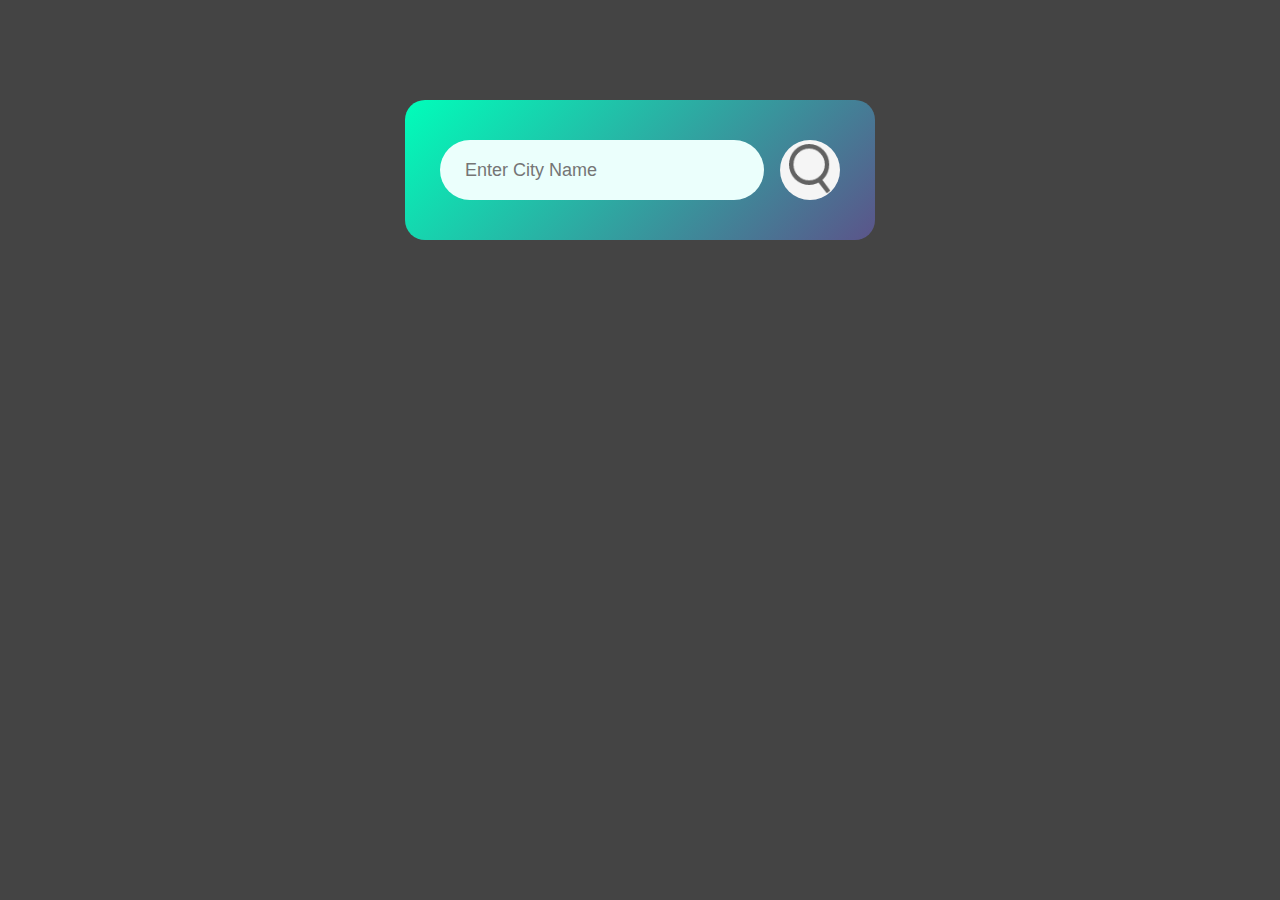
<file: new weather/index.html>
<!DOCTYPE html>
<html>

<head>
    <title>Weather Forecast</title>
    <link rel="stylesheet" href="style.css">
</head>
<body>
    <div class="card">
        <div class="search">
            <input type="text" placeholder="Enter City Name">
            <button><img src="search.png" class="f"></button>
        </div>
        <div class="weather">
            <img src="rain.png" class="icon">
            <h1 class="temp">22 c</h1>
            <h2 class="city">New York</h2>
            <div class="details">
                <div class="col">
                    <img src="humidity.png">
                    <div>
                        <p class="humidity">50%</p>
                        <p>Humidity</p>
                    </div>
                </div>
                <div class="col">
                    <img src="wind.png">
                    <div>
                        <p class="wind">15 km/h</p>
                        <p>Wind Speed</p>
                    </div>
                </div>
            </div>
        </div>
    </div>
    <script>
        const apikey="b0051b9518ea02345c14c0726d9bd50c";
        const apiurl="https://api.openweathermap.org/data/2.5/weather?&units=metric&q=";
        const searchBox = document.querySelector(".search input");
        const searchBtn = document.querySelector(".search button");
        const weathericon=document.querySelector(".icon");
        async function check(city){
            const response=await fetch(apiurl + city + `&appid=${apikey}`);
            var data=await response.json();
            console.log(data);
            document.querySelector(".city").innerHTML=data.name;
            document.querySelector(".temp").innerHTML=Math.round(data.main.temp)+"°c";
            document.querySelector(".humidity").innerHTML=data.main.humidity+"%";
            document.querySelector(".wind").innerHTML=data.wind.speed+" km/h";
        if(data.weather[0].main=="Clouds"){
            weathericon.src="clouds.png";
        }
        else if(data.weather[0].main=="Clear"){
            weathericon.src="clear.png";
        }
        else if(data.weather[0].main=="Rain"){
            weathericon.src="rain.png";
        }
        else if(data.weather[0].main=="Drizzle"){
            weathericon.src="drizzle.png";
        }
        else if(data.weather[0].main=="Mist"){
            weathericon.src="mist.png";
        }
        document.querySelector(".weather").style.display="block";
        }
        
        searchBtn.addEventListener("click",()=>{
            check(searchBox.value);
        })
    </script>
</body>
</html>
</file>
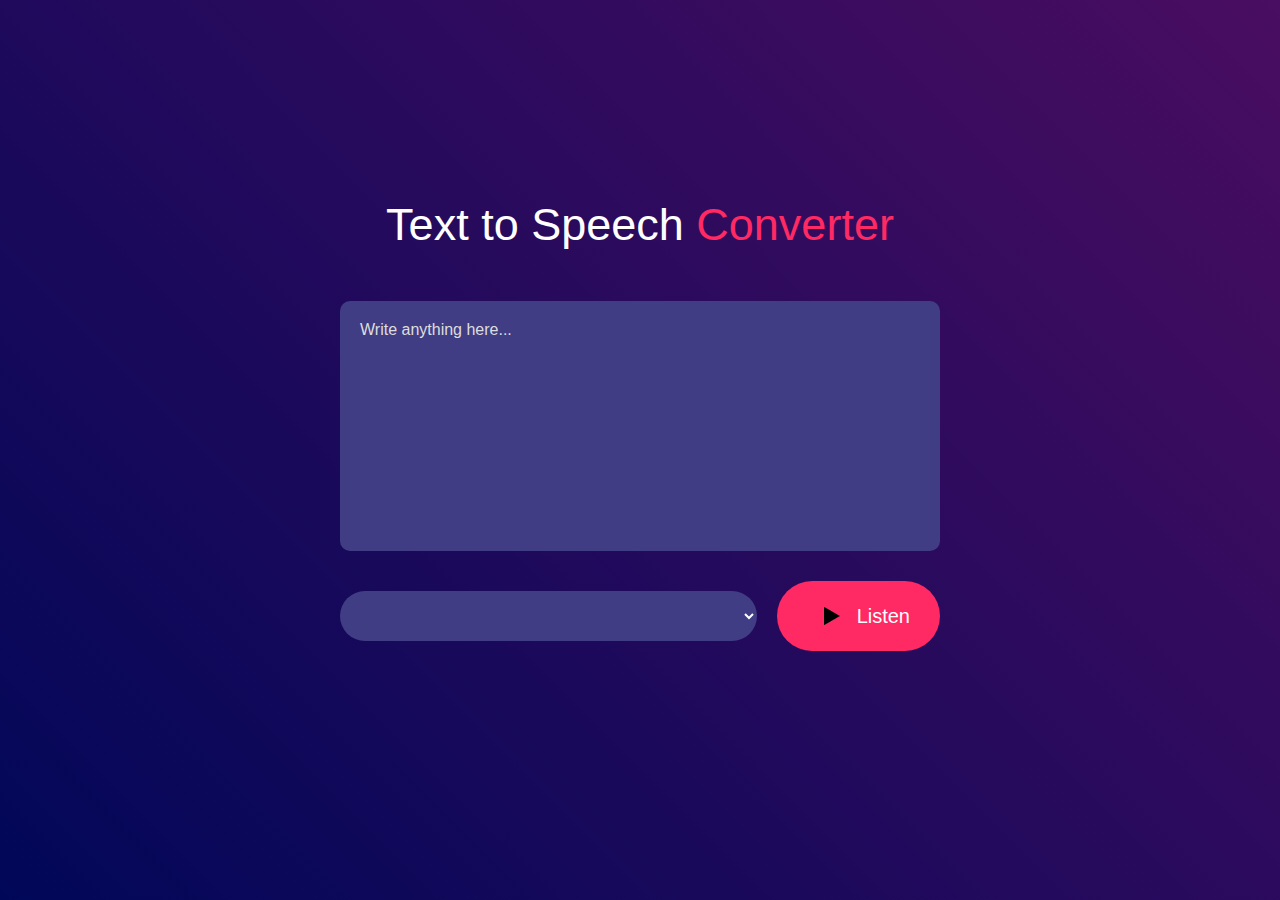
<file: text to speech/index.html>
<!DOCTYPE html>
<html>
<head>
	<meta charset="utf-8">
	<meta name="viewport" content="width=device-width, initial-scale=1">
	<title>Text to Speech Converter</title>
    <link rel="stylesheet" href="style.css">

</head>
<body>
    <div class="hero">
        <h1>Text to Speech <span>Converter</span></h1>
        <textarea placeholder="Write anything here..."></textarea>
        <div class="row">
            <select></select>
            <button><img src="images/play.png.png">Listen</button>
        </div>
    </div>
    <script src="script.js"></script>

</body>
</html>
</file>
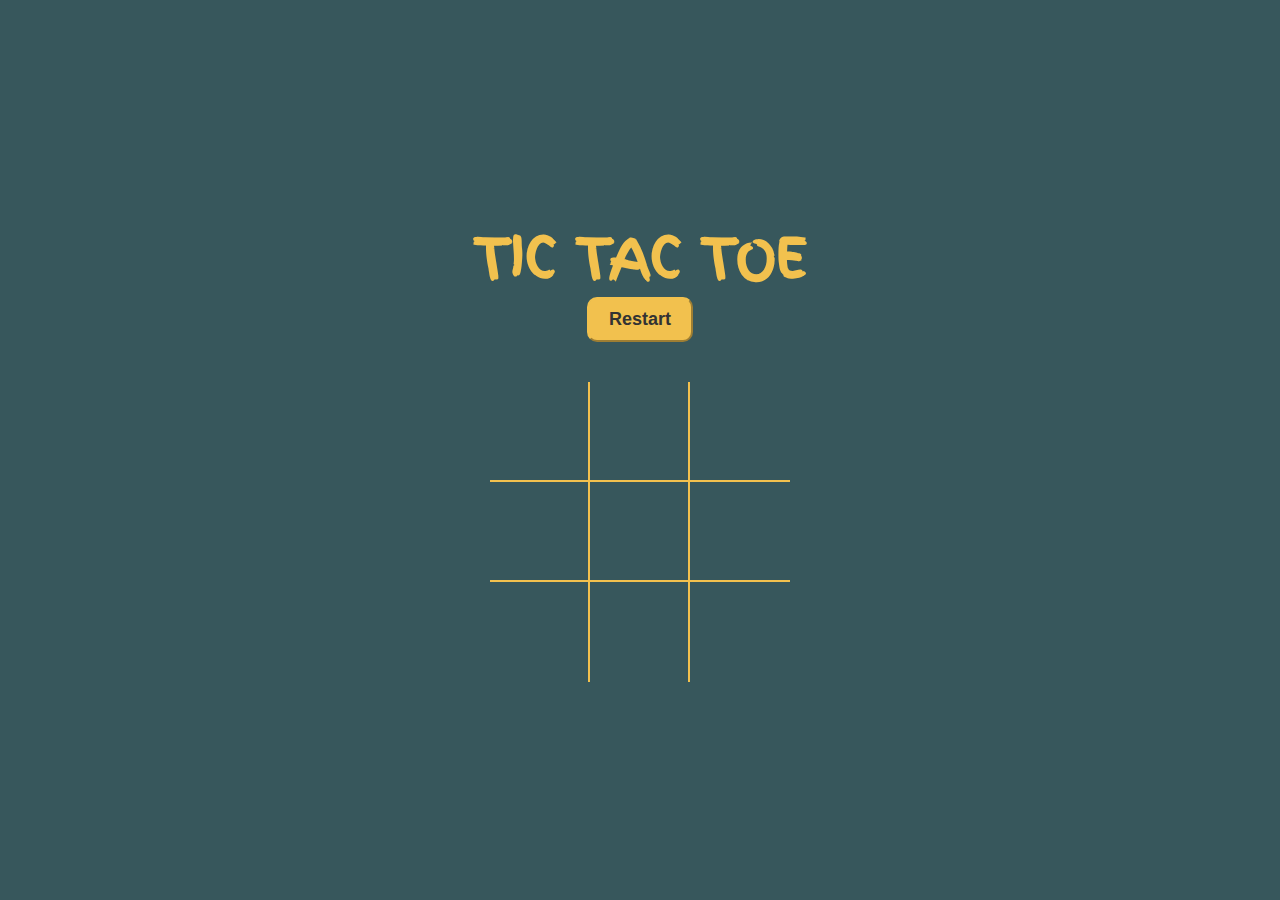
<file: tic tac toe/index.html>
<!DOCTYPE html>
<html lang="en">
<head>
    <meta charset="UTF-8">
    <meta http-equiv="X-UA-Compatible" content="IE=edge">
    <meta name="viewport" content="width=device-width, initial-scale=1.0">
    <title>Tic Tac Toe</title>
    <link rel="stylesheet" href="style.css">
    <link rel="preconnect" href="https://fonts.googleapis.com">
    <link rel="preconnect" href="https://fonts.gstatic.com" crossorigin>
    <link href="https://fonts.googleapis.com/css2?family=Finger+Paint&display=swap" rel="stylesheet"> 
</head>
<body>
    <div class="container">
        <h1 id="playerText">Tic Tac Toe</h1>
        <button id="restartBtn">Restart</button>

        <div id="gameboard">
            <div class="box" id="0"></div>
            <div class="box" id="1"></div>
            <div class="box" id="2"></div>
            <div class="box" id="3"></div>
            <div class="box" id="4"></div>
            <div class="box" id="5"></div>
            <div class="box" id="6"></div>
            <div class="box" id="7"></div>
            <div class="box" id="8"></div>
        </div>
    </div>
    
    <script src="script.js"></script>
</body>
</html>
</file>
<file: new weather/style.css>
*
{
    margin:0;
    box-sizing: border-box;
    padding: 0;
}
body
{
    background: #444;
}
.card
{
    
    max-width: 470px;
    background: linear-gradient(135deg,#00feba,#5b548a);
    color:#fff;
    margin: 100px auto ;
    border-radius: 20px;
    padding: 40px 35px;
    text-align: center;
}
.f
{
    height: 50px;
    cursor: pointer;
}
.search
{
    width:100%;
    display: flex;
    align-items: center;
    justify-content: space-between;
}
.search input {
    border: 0;
    outline: 0;
    color:#555;
    border-radius: 30px;
    flex: 1;
    padding: 10px 25px;
    height: 60px;
    margin-right: 16px;
    font-size: 18px;
    background: #ebfffc;
}
.search button
{
    border: 0;
    outline: 0;
    border-radius: 50%;
    width: 60px;
    height: 60px;
    cursor: pointer; 
    background: whitesmoke; 
}
.icon
{
    width: 170px;
    margin-top: 30px;
}
.weather h1
{
    font-size: 80px;
    font-weight:500;
}
.weather h2
{
    font-size: 45px;
    font-weight:400;
    margin-top: -10px;
}
.details
{
    display: flex;
    align-items: center;
    justify-content: space-between;
    padding: 0 20px;
    margin-top: 50px;
}
.col
{
    display: flex;
    align-items: center;
    text-align: left;
}
.col img
{
    width: 40px;
    margin-right:10px ;
}
.humidity,.wind
{
    font-size: 28px;
    margin-top: -6px;
}
.weather
{
    display: none;
}
</file>
<file: text to speech/style.css>
*{
    margin:0;
    padding:0;
    font-family: 'Poppins',sans-serif;
    box-sizing: border-box;
}
.hero{
    width: 100%;
    min-height: 100vh;
    background: linear-gradient(45deg,#010758,#490d61);
    display: flex;
    align-items: center;
    justify-content: center;
    flex-direction: column;
    color:white;
}
.hero h1{
    font-size: 45px;
    font-weight: 500;
    margin-top: -50px;
    margin-bottom: 50px;
}
.hero h1 span{
    color: #ff2963;
}
textarea{
    width: 600px;
    height: 250px;
    background:#403d84 ;
    color: #ffffff;
    font-size: 15px;
    border: 0;
    outline: 0;
    padding: 20px;
    border-radius: 10px;
    resize: none;
    margin-bottom: 30px;

}
textarea::placeholder{
    font-size: 16px;
    color: #ddd;
}
.row{
    width: 600px;
    display: flex;
    align-items: center;
    gap:20px;
}
button{
    background: #ff2963;
    color:#ffffff;
    font-size: 20px;
    padding: 10px 30px;
    border-radius: 35px;
    border:0;
    outline: 0;
    cursor: pointer;
    display: flex;
    align-items: center;

}
button img{
    width: 40px;
    margin: 5px;
    

}
select{
    flex: 1;
    color:#ffffff;
    background: #403d84;
    height: 50px;
    padding: 0 20px;
    outline: 0;
    border: 0;
    border-radius: 35px;
    
    
}
</file>
<file: tic tac toe/style.css>
*{
    padding: 0;
    margin: 0;
    box-sizing: border-box;
}

:root {
    --orange: #F2C14E;
    --winning-blocks: #2d414b;
}

body {
    color: var(--orange);
    font-family: 'Finger Paint', cursive;
}
h1 {
    font-size: 54px;
    text-transform: uppercase;
}

.container {
    padding: 40px;
    height: 100vh;
    display: flex;
    justify-content: center;
    align-items: center;
    flex-direction: column;
    background-color: #37575c;
}

#gameboard {
    width: 300px;
    display: flex;
    flex-wrap: wrap;
    margin-top: 40px;
}
.box {
    height: 100px;
    width: 100px;
    display: flex;
    align-items: center;
    justify-content: center;
    color: var(--orange);
    font-size: 120px;
    border-right: 2px solid;
    border-bottom: 2px solid;
}
.box:nth-child(3n) {
    border-right: none;
}
.box:nth-child(6) ~ .box {
    border-bottom: none;
} 
button {
    padding: 10px 20px;
    border-radius: 10px;
    background-color: var(--orange);
    color: #333;
    border-color: var(--orange);
    font-size: 18px;
    transition: 200ms transform;
    font-weight: 600;
}
button:hover {
    cursor: pointer;
    transform: translateY(-2px);
}
</file>
